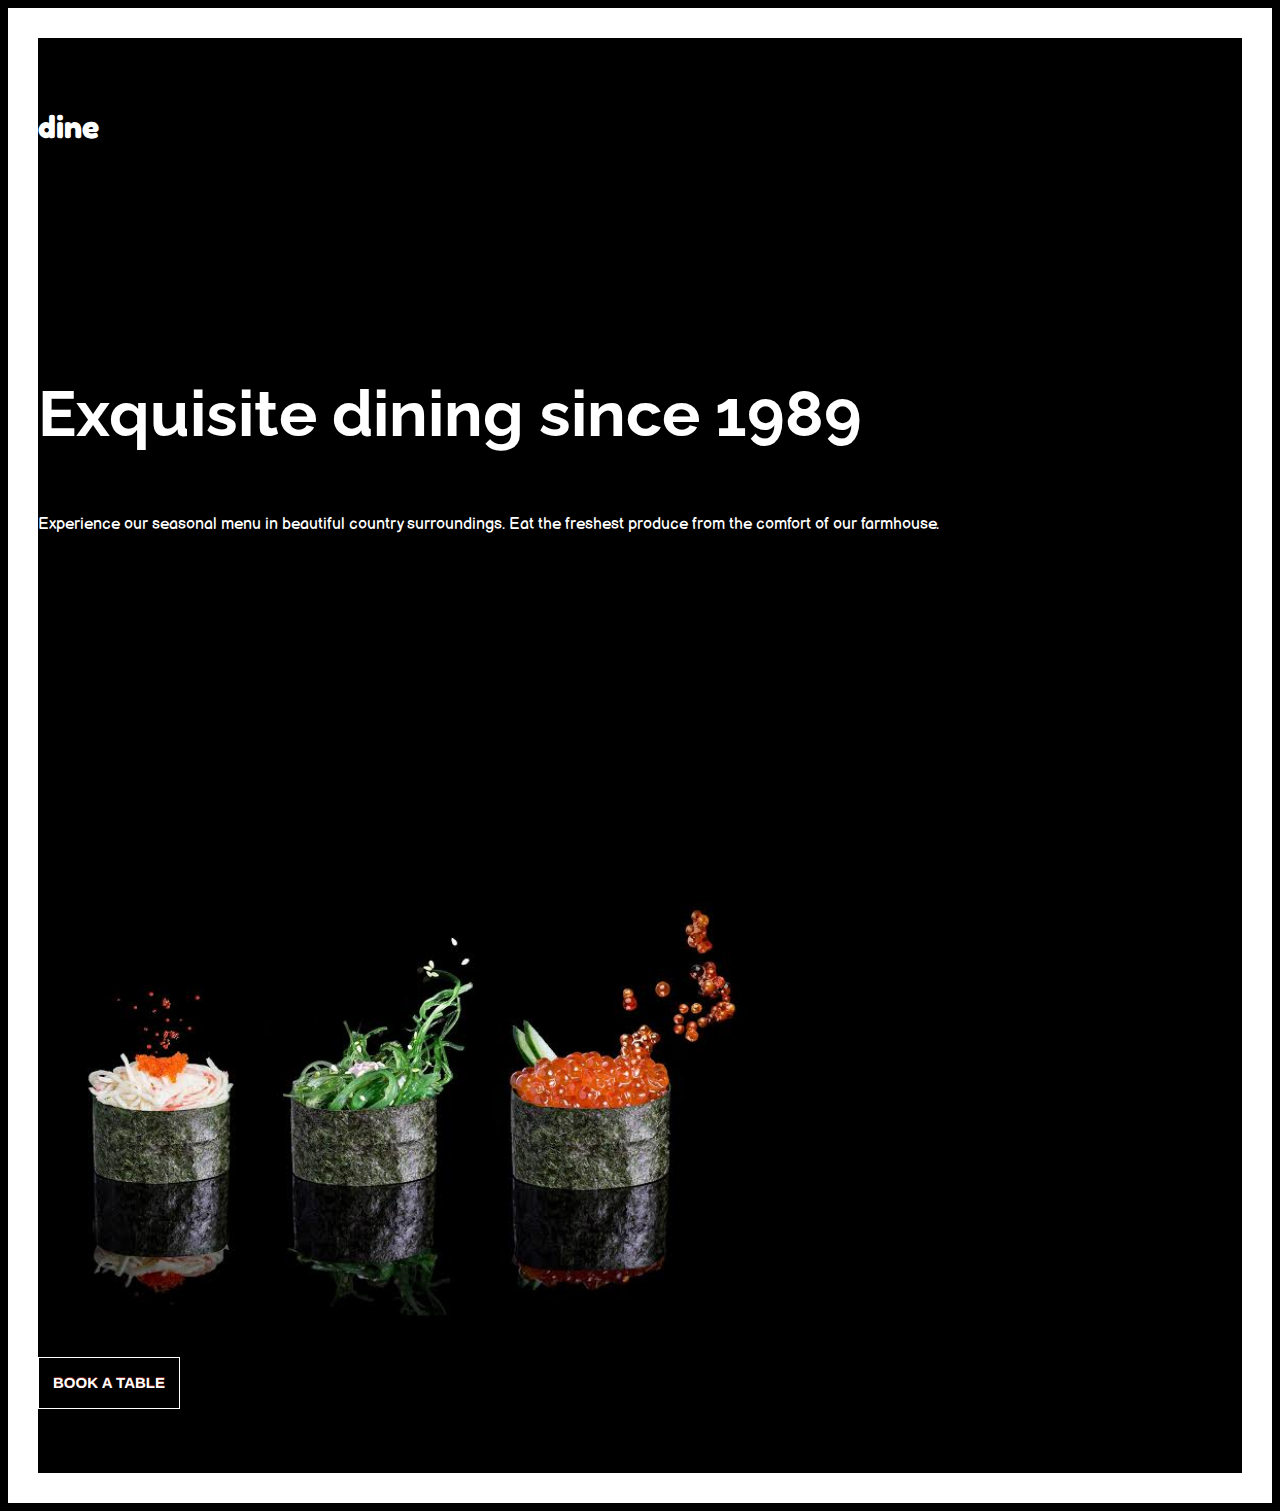
<file: index.html>
<!DOCTYPE html>
<html lang="en" dir="ltr">
  <head>
    <meta charset="utf-8">
    <title></title>
    <link rel="stylesheet" href="https://stackpath.bootstrapcdn.com/bootstrap/4.5.0/css/bootstrap.min.css" integrity="sha384-9aIt2nRpC12Uk9gS9baDl411NQApFmC26EwAOH8WgZl5MYYxFfc+NcPb1dKGj7Sk" crossorigin="anonymous">
    <link rel="stylesheet" href="css/styles.css">
    <link href="https://fonts.googleapis.com/css2?family=Balsamiq+Sans:ital,wght@0,400;0,700;1,400&family=Fredoka+One&family=Merriweather:wght@300;400;700&family=Raleway:wght@100;300;400;500;600;700&family=Ubuntu:wght@300;400;500&display=swap" rel="stylesheet">
  </head>
  <body class="main">
    <div class="container">
  <div class="row">
    <div class="col-lg-8 col-md-12">
      <h1 class="heading-text">dine</h1>
      <div class="title-text">
      <h3>Exquisite dining since 1989</h3>
      <p>Experience our seasonal menu in beautiful country surroundings. Eat the freshest produce from the comfort of our farmhouse.</p>
    </div>
    </div>
    <div class="col-lg-4 col-md-6 col-sm-6">
      <img src="images/food.jpeg"class="food-img"></img>
  </div>
</div>
<div class="button col-lg12 col-md-6 col-sm-6">
<a class="classname" href="bookatable.html">BOOK A TABLE</a>
</div>
</div>
  </body>
</html>
</file>
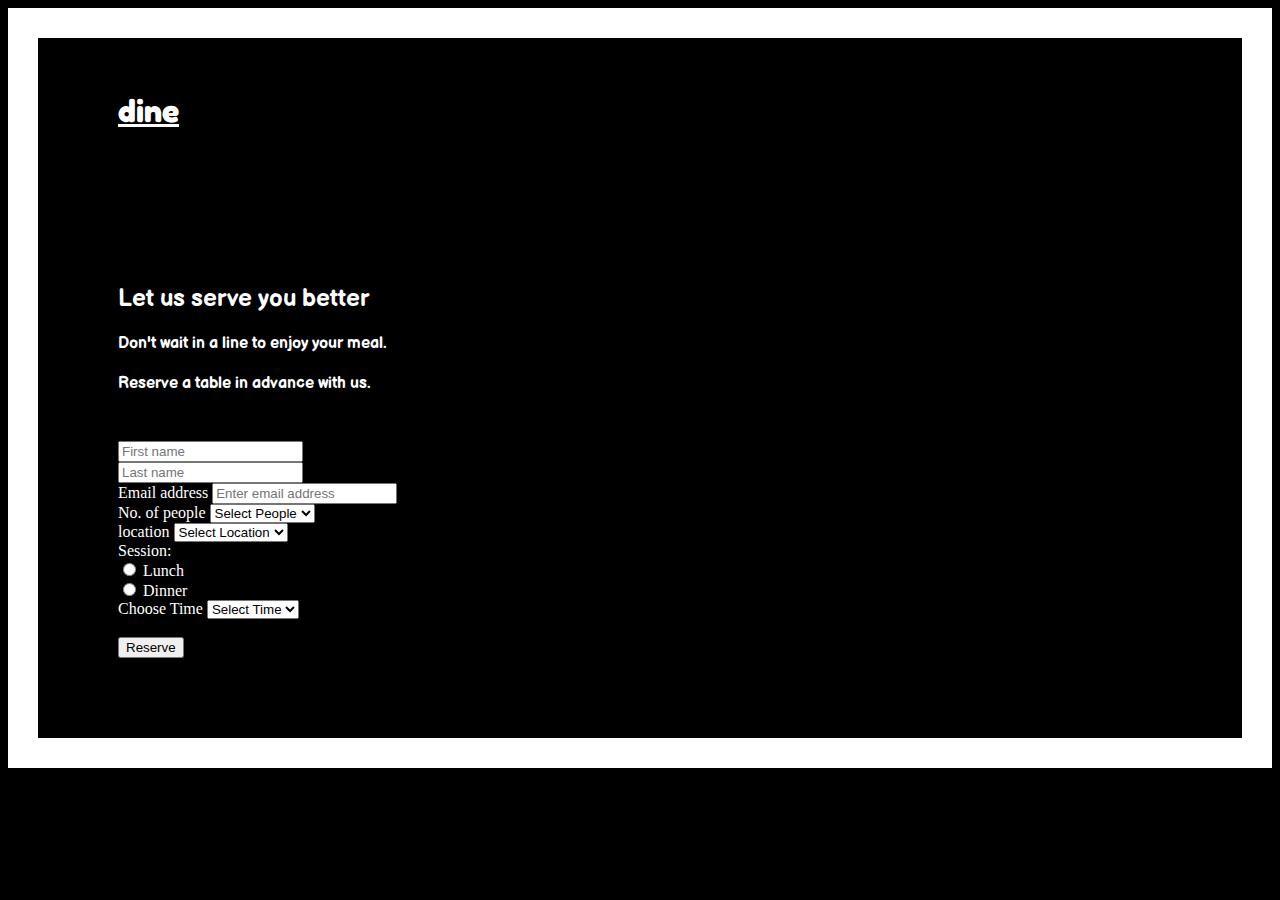
<file: bookatable.html>
<!DOCTYPE html>
<html lang="en" dir="ltr">
  <head>
    <meta charset="utf-8">
    <title>Book A Table</title>
    <link rel="stylesheet" href="https://stackpath.bootstrapcdn.com/bootstrap/4.5.0/css/bootstrap.min.css" integrity="sha384-9aIt2nRpC12Uk9gS9baDl411NQApFmC26EwAOH8WgZl5MYYxFfc+NcPb1dKGj7Sk" crossorigin="anonymous">
    <link rel="stylesheet" href="css/styles.css">
    <script src="https://code.jquery.com/jquery-3.5.1.slim.min.js" integrity="sha384-DfXdz2htPH0lsSSs5nCTpuj/zy4C+OGpamoFVy38MVBnE+IbbVYUew+OrCXaRkfj" crossorigin="anonymous"></script>
    <script src="https://cdn.jsdelivr.net/npm/popper.js@1.16.0/dist/umd/popper.min.js" integrity="sha384-Q6E9RHvbIyZFJoft+2mJbHaEWldlvI9IOYy5n3zV9zzTtmI3UksdQRVvoxMfooAo" crossorigin="anonymous"></script>
    <script src="https://stackpath.bootstrapcdn.com/bootstrap/4.5.0/js/bootstrap.min.js" integrity="sha384-OgVRvuATP1z7JjHLkuOU7Xw704+h835Lr+6QL9UvYjZE3Ipu6Tp75j7Bh/kR0JKI" crossorigin="anonymous"></script>
      <link href="https://fonts.googleapis.com/css2?family=Balsamiq+Sans:ital,wght@0,400;0,700;1,400&family=Fredoka+One&family=Merriweather:wght@300;400;700&family=Raleway:wght@100;300;400;500;600;700&family=Ubuntu:wght@300;400;500&display=swap" rel="stylesheet">
  </head>
  <body class="maintwo">
  <a class="dine-link" href="index.html"><h1 class="heading">dine</h1></a>
    <form class="form">
      <div class="form-title">
      <h2>Let us serve you better</h2>
      <h4>Don't wait in a line to enjoy your meal. </h4>
      <h4>Reserve a table in advance with us.</h4>
      </div>
      <div class="row">
    <div class="col">
      <input type="text" class="form-control" placeholder="First name">
    </div>
    <div class="col">
      <input type="text" class="form-control" placeholder="Last name">
    </div>
  </div>
  <div class="form-group">
    <label for="exampleInputEmail1">Email address</label>
    <input type="email" class="form-control" id="exampleInputEmail1" aria-describedby="emailHelp" placeholder="Enter email address">
  </div>
  <div class="form-group">
    <label for="exampleFormControlSelect1">No. of people</label>
    <select class="form-control" id="exampleFormControlSelect1">
      <option>Select People</option>
      <option>1</option>
      <option>2</option>
      <option>3</option>
      <option>4</option>
      <option>5</option>
      <option>6</option>
      <option>7</option>
      <option>8</option>
    </select>
  </div>
  <div class="form-group">
    <label for="exampleFormControlSelect1">location</label>
    <select class="form-control" id="exampleFormControlSelect1">
      <<option>Select Location</option>
      <option>Delhi</option>
      <option>Mumbai</option>
      <option>Kolkata</option>

    </select>
  </div>
  <div class="container">
    <div class="row">
<div class="col-lg-6">
  Session:<br>
<div class="custom-control custom-radio custom-control-inline">
  <input type="radio" id="customRadioInline1" name="customRadioInline1" class="custom-control-input">
  <label class="custom-control-label" for="customRadioInline1">Lunch</label>
</div>
<div class="custom-control custom-radio custom-control-inline">
  <input type="radio" id="customRadioInline2" name="customRadioInline1" class="custom-control-input">
  <label class="custom-control-label" for="customRadioInline2">Dinner</label>
</div>
</div>
<div class="form-group col-lg-6">
  <label for="exampleFormControlSelect1">Choose Time</label>
  <select class="form-control" id="exampleFormControlSelect1">
    <<option>Select Time</option>
    <option>12pm-2pm</option>
    <option>3pm-5pm</option>
    <option>5pm-7pm</option>
    <option>8pm-10pm</option>
  </select>
</div>
</div>
</div>
<br>
<div class="reserve">
  <button type="button" class="btn btn-outline-light btn-lg">Reserve</button>
</div>
</form>
  </body>
</html>
</file>
<file: css/styles.css>
.main{
  background-color:black;
  color: #fff;
  border: 30px solid;
}
h3{
  font-size:4rem;
  font-family: 'Raleway', sans-serif;
}
p,h2,h4{
  font-family: 'Balsamiq Sans', cursive;
}

.heading-text{
  padding:3rem 0rem;
  font-family: 'Fredoka One', cursive;
}
.title-text{
  padding-top:6rem;
}
.food-img{
  width:60%;
  margin-top:20rem;
}

.classname {
	-moz-box-shadow:inset 0px 34px 0px -15px #0d0c0c;
	background-color:#000;
	-webkit-border-top-left-radius:0px;
	-moz-border-radius-topleft:0px;
	border-top-left-radius:0px;
	-webkit-border-top-right-radius:0px;
	-moz-border-radius-topright:0px;
	border-top-right-radius:0px;
	-webkit-border-bottom-right-radius:0px;
	-moz-border-radius-bottomright:0px;
	border-bottom-right-radius:0px;
	-webkit-border-bottom-left-radius:0px;
	-moz-border-radius-bottomleft:0px;
	border-bottom-left-radius:0px;
text-indent:0;
	border:1px solid #fff;
	display:inline-block;
	color:#ffffff;
	font-family:arial;
	font-size:15px;
	font-weight:bold;
	font-style:normal;
height:50px;
	line-height:50px;
width:140px;
	text-decoration:none;
	text-align:center;
	text-shadow:0px -1px 0px #7a2a1d;
}
.classname:hover {
	background-color:#fff;
}
.classname:active {
	position:relative;
	top:1px;
}
.classname{
  margin-top:2rem;
}
.comtainer{
  padding:0;
  padding:0 5rem;
}
.button{
  padding-bottom: 4rem;
}
/* bookatable */
.maintwo{
  background-color: black;
  color:#fff;
  border:30px solid;
}
.form{
  padding:5rem;
}
.form-title{
  margin-bottom: 3rem;
}
.dine-link{
  color:#fff;
}
.heading{
  padding: 2rem 5rem;
  font-family: 'Fredoka One', cursive;
}
.dine-link:hover{
  color:gray;
}
</file>
